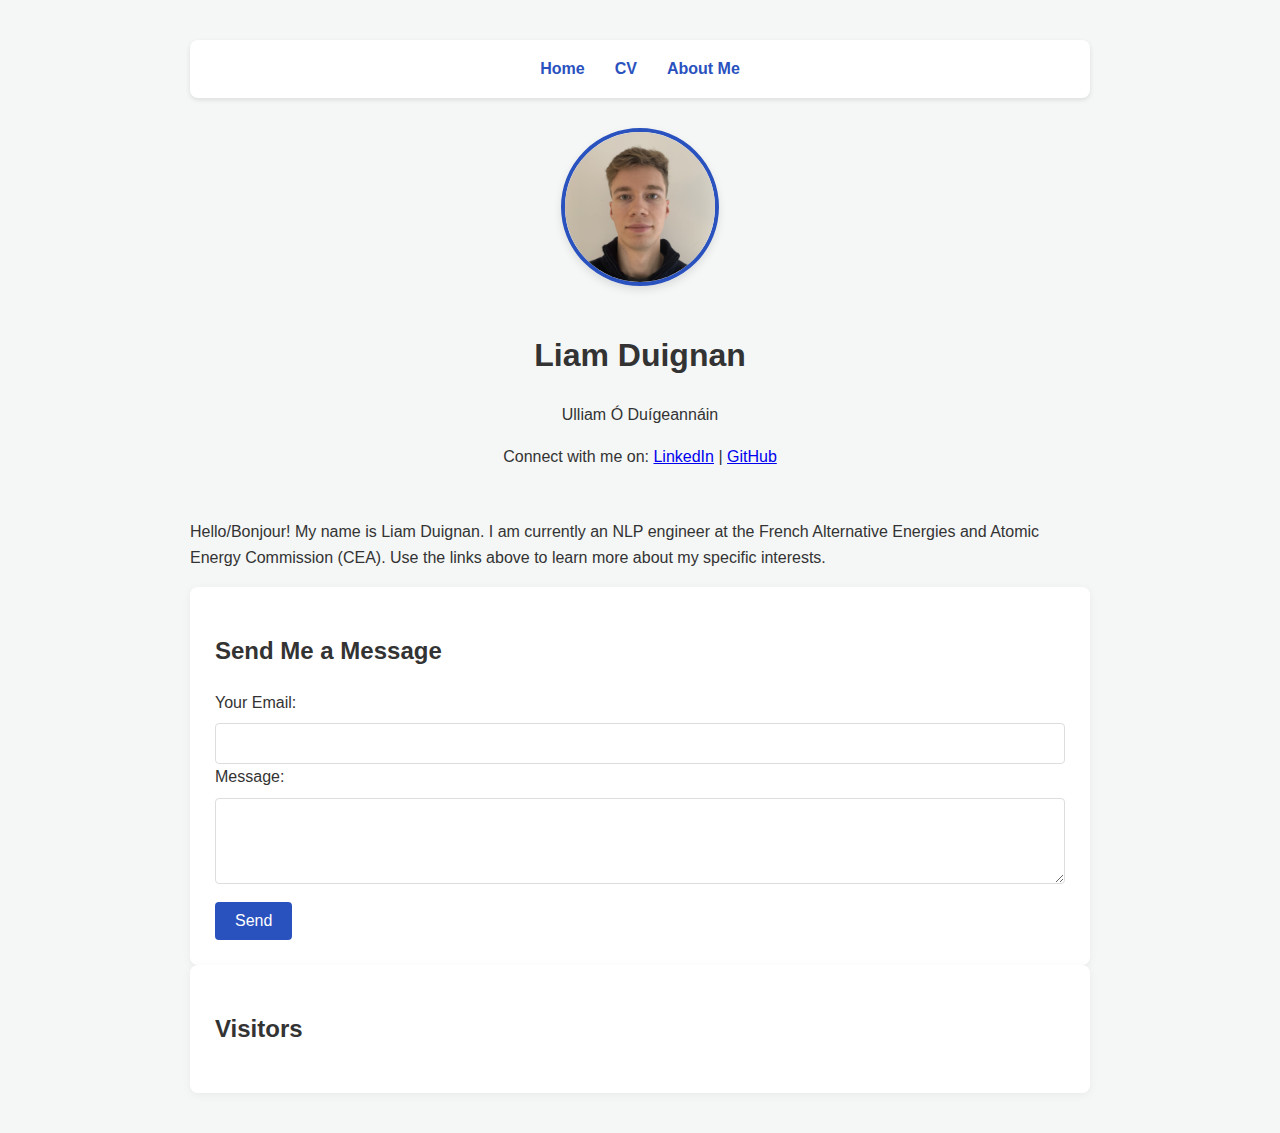
<file: index.html>
<!DOCTYPE html>
<html lang="en">
<head>
    <meta charset="UTF-8">
    <meta name="viewport" content="width=device-width, initial-scale=1.0">
    <title>Liam Duignan</title>
    <link rel="stylesheet" href="style.css">
    <link rel="preconnect" href="https://fonts.googleapis.com">
    <link rel="preconnect" href="https://fonts.gstatic.com" crossorigin>
    <link href="https://fonts.googleapis.com/css2?family=Uncial+Antiqua&display=swap" rel="stylesheet">
    <link rel="apple-touch-icon" sizes="180x180" href="/apple-touch-icon.png">
    <link rel="icon" type="image/png" sizes="32x32" href="assets/favicon-32x32.png">
    <link rel="icon" type="image/png" sizes="16x16" href="assets/favicon-16x16.png">
    <link rel="manifest" href="/site.webmanifest">

</head>
<body>

    <nav>
        <a href="index.html">Home</a>
        <a href="assets/cv_duignan_01_2026.pdf" target="_blank">CV</a>
        <a href="about.html">About Me</a>
    </nav>

    <header>
        <img src="assets/photo_duignan.jpg" alt="Liam Duignan" class="profile-img">
        <h1>Liam Duignan</h1>
        <p class="gaelic-name">Ulliam Ó Duígeannáin</p>
        <p>Connect with me on: 
            <a href="https://linkedin.com/in/liam-duignan-3664831b6" target="_blank">LinkedIn</a> | 
            <a href="https://github.com/Lduignan1" target="_blank">GitHub</a>
        </p>
    </header>

    <main>
        <p>Hello/Bonjour! My name is Liam Duignan. I am currently an NLP engineer at the French Alternative Energies and Atomic Energy Commission (CEA). Use the links above to learn more about my specific interests.</p>

        <section>
            <h2>Send Me a Message</h2>
            <form action="https://formspree.io/f/xgoavrko" method="POST">
                <div>
                    <label>Your Email:</label>
                    <input type="email" name="email" required>
                </div>
                <div>
                    <label>Message:</label>
                    <textarea name="message" rows="4" required></textarea>
                </div>
                <button type="submit">Send</button>
            </form>
        </section>

        <section>
            <h2>Visitors</h2>
            <script type="text/javascript" id="mapmyvisitors" src="//mapmyvisitors.com/map.js?d=TpC6COxdvs5uj-BaVoLrjZv0D6Pfk8_j3a6bfuddyZs&cl=ffffff&w=a"></script>
        </section>
    </main>

</body>
</html>
</file>
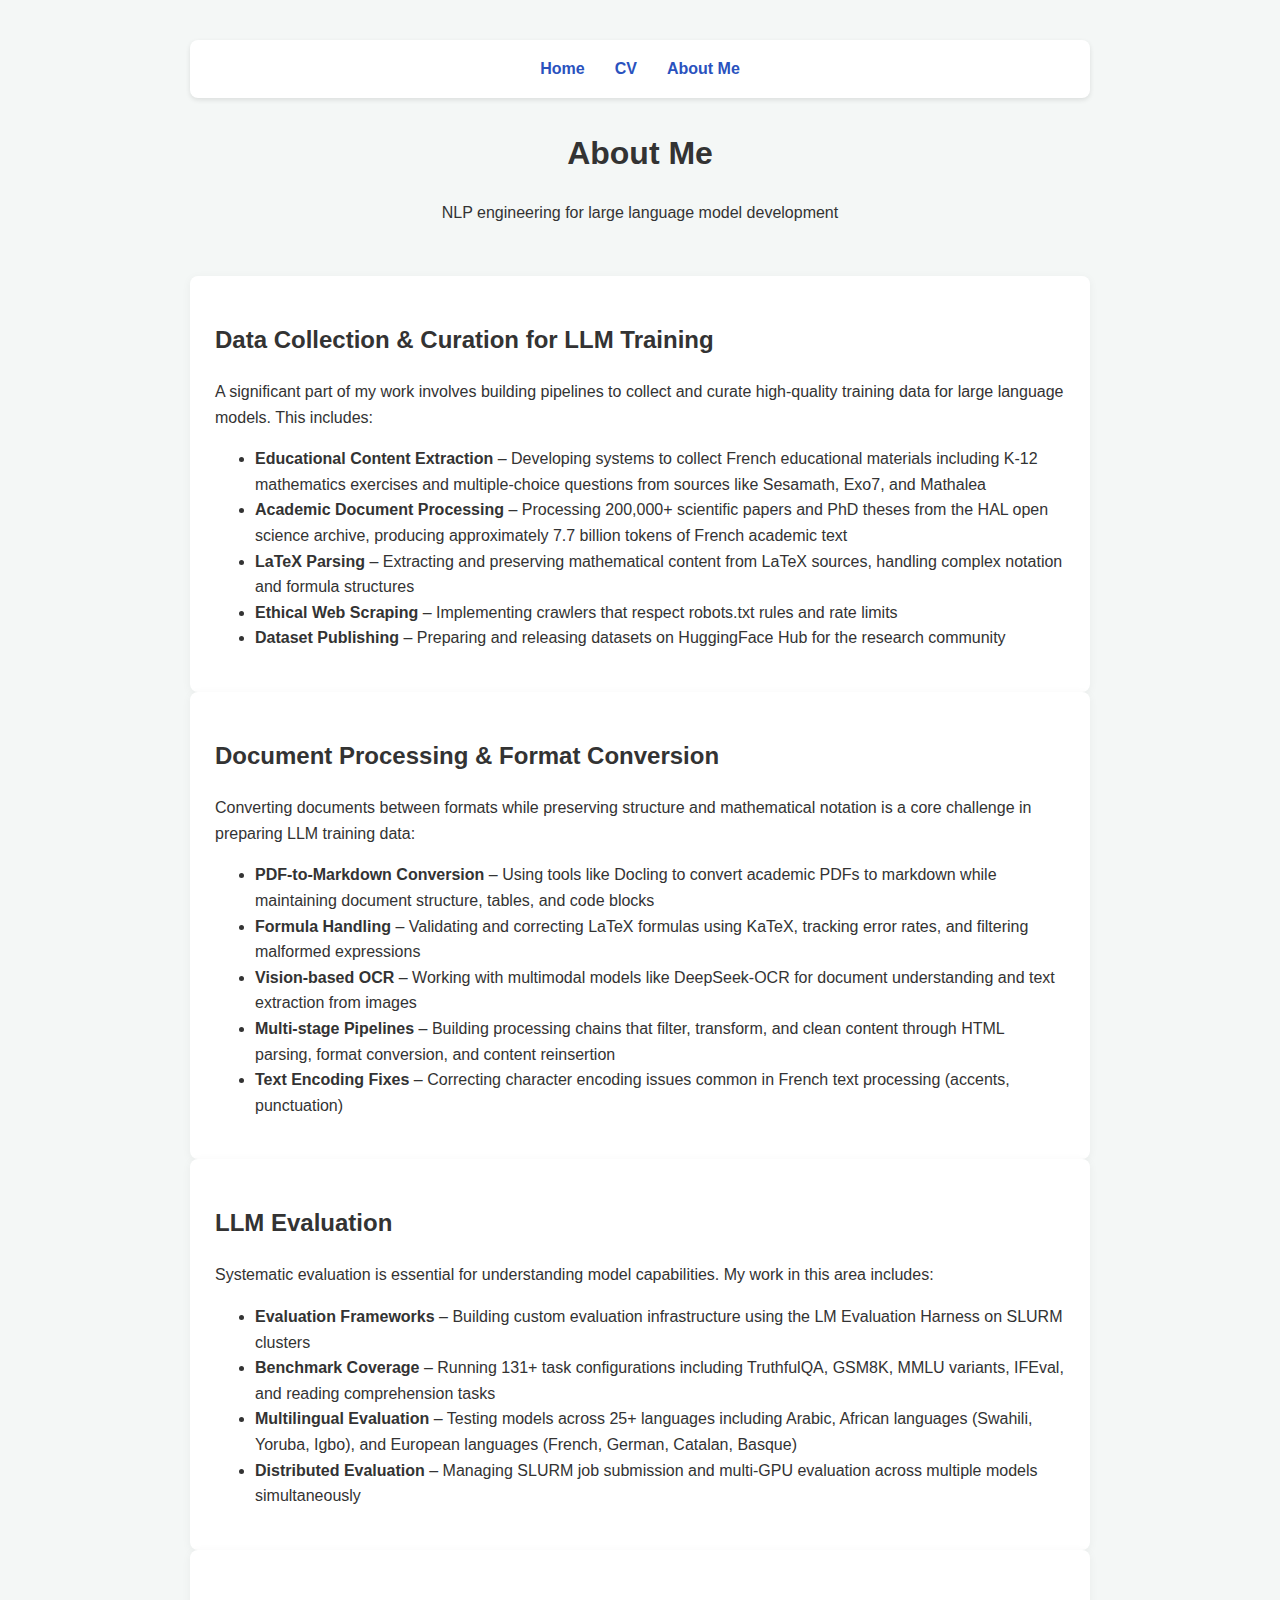
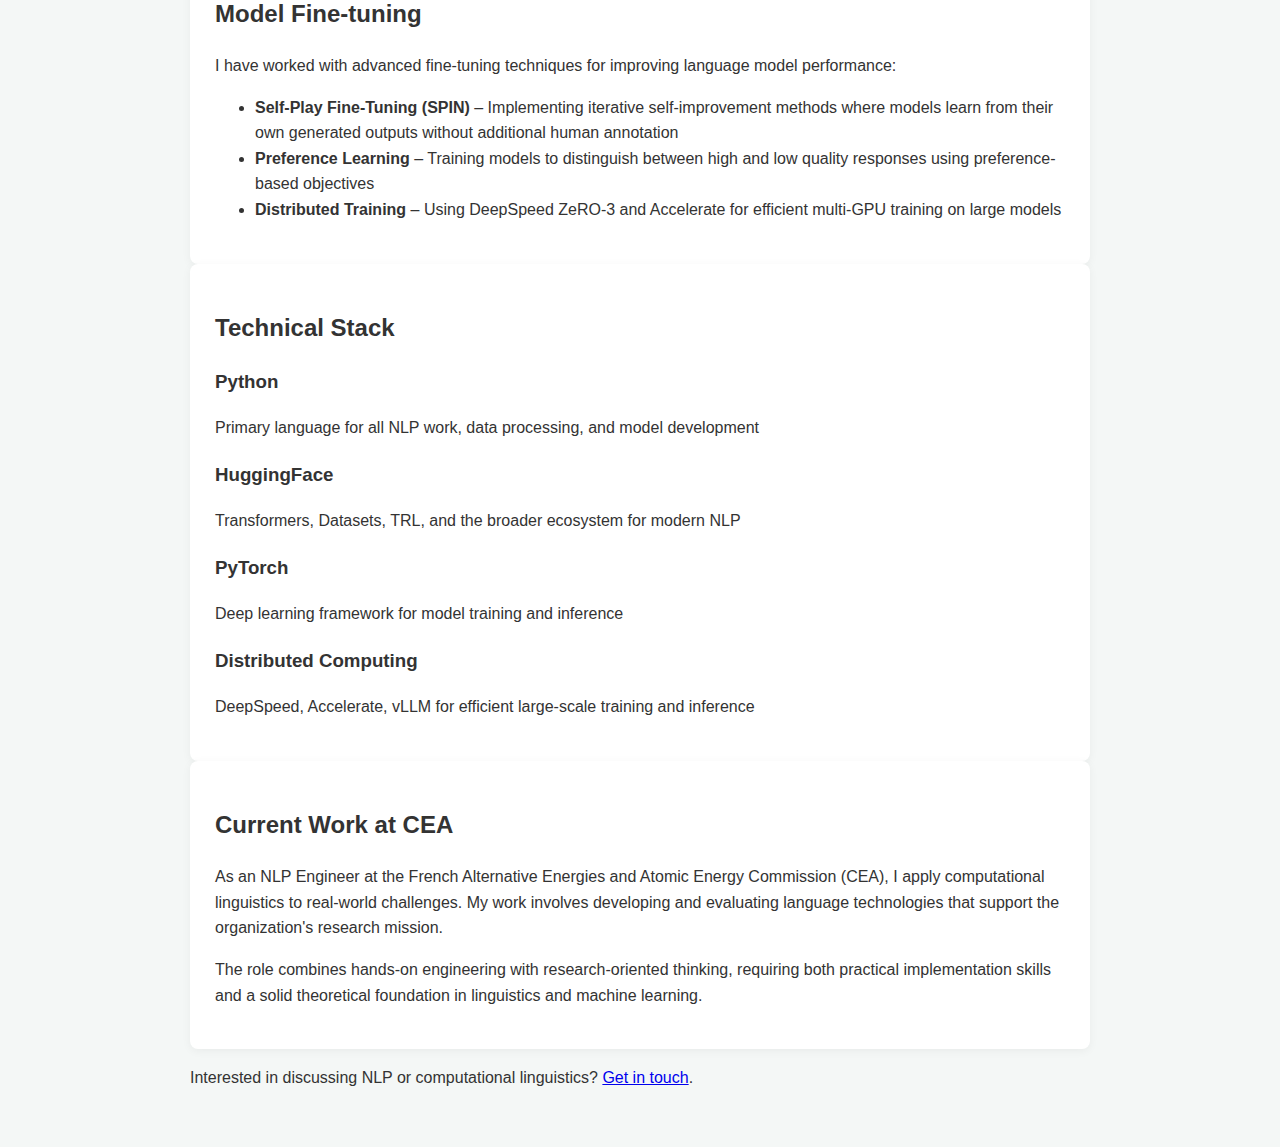
<file: about.html>
<!DOCTYPE html>
<html lang="en">
<head>
    <meta charset="UTF-8">
    <meta name="viewport" content="width=device-width, initial-scale=1.0">
    <title>About Me - Liam Duignan</title>
    <link rel="stylesheet" href="style.css">
</head>
<body>
    <nav>
        <a href="index.html">Home</a>
        <a href="assets/cv_duignan_01_2026.pdf">CV</a>
        <a href="about.html">About Me</a>
    </nav>

    <header>
        <h1>About Me</h1>
        <p class="tagline">NLP engineering for large language model development</p>
    </header>

    <section class="content-section">
        <h2>Data Collection & Curation for LLM Training</h2>
        <p>A significant part of my work involves building pipelines to collect and curate high-quality training data for large language models. This includes:</p>
        <ul>
            <li><strong>Educational Content Extraction</strong> &ndash; Developing systems to collect French educational materials including K-12 mathematics exercises and multiple-choice questions from sources like Sesamath, Exo7, and Mathalea</li>
            <li><strong>Academic Document Processing</strong> &ndash; Processing 200,000+ scientific papers and PhD theses from the HAL open science archive, producing approximately 7.7 billion tokens of French academic text</li>
            <li><strong>LaTeX Parsing</strong> &ndash; Extracting and preserving mathematical content from LaTeX sources, handling complex notation and formula structures</li>
            <li><strong>Ethical Web Scraping</strong> &ndash; Implementing crawlers that respect robots.txt rules and rate limits</li>
            <li><strong>Dataset Publishing</strong> &ndash; Preparing and releasing datasets on HuggingFace Hub for the research community</li>
        </ul>
    </section>

    <section class="content-section">
        <h2>Document Processing & Format Conversion</h2>
        <p>Converting documents between formats while preserving structure and mathematical notation is a core challenge in preparing LLM training data:</p>
        <ul>
            <li><strong>PDF-to-Markdown Conversion</strong> &ndash; Using tools like Docling to convert academic PDFs to markdown while maintaining document structure, tables, and code blocks</li>
            <li><strong>Formula Handling</strong> &ndash; Validating and correcting LaTeX formulas using KaTeX, tracking error rates, and filtering malformed expressions</li>
            <li><strong>Vision-based OCR</strong> &ndash; Working with multimodal models like DeepSeek-OCR for document understanding and text extraction from images</li>
            <li><strong>Multi-stage Pipelines</strong> &ndash; Building processing chains that filter, transform, and clean content through HTML parsing, format conversion, and content reinsertion</li>
            <li><strong>Text Encoding Fixes</strong> &ndash; Correcting character encoding issues common in French text processing (accents, punctuation)</li>
        </ul>
    </section>

    <section class="content-section">
        <h2>LLM Evaluation</h2>
        <p>Systematic evaluation is essential for understanding model capabilities. My work in this area includes:</p>
        <ul>
            <li><strong>Evaluation Frameworks</strong> &ndash; Building custom evaluation infrastructure using the LM Evaluation Harness on SLURM clusters</li>
            <li><strong>Benchmark Coverage</strong> &ndash; Running 131+ task configurations including TruthfulQA, GSM8K, MMLU variants, IFEval, and reading comprehension tasks</li>
            <li><strong>Multilingual Evaluation</strong> &ndash; Testing models across 25+ languages including Arabic, African languages (Swahili, Yoruba, Igbo), and European languages (French, German, Catalan, Basque)</li>
            <li><strong>Distributed Evaluation</strong> &ndash; Managing SLURM job submission and multi-GPU evaluation across multiple models simultaneously</li>
        </ul>
    </section>

    <section class="content-section">
        <h2>Model Fine-tuning</h2>
        <p>I have worked with advanced fine-tuning techniques for improving language model performance:</p>
        <ul>
            <li><strong>Self-Play Fine-Tuning (SPIN)</strong> &ndash; Implementing iterative self-improvement methods where models learn from their own generated outputs without additional human annotation</li>
            <li><strong>Preference Learning</strong> &ndash; Training models to distinguish between high and low quality responses using preference-based objectives</li>
            <li><strong>Distributed Training</strong> &ndash; Using DeepSpeed ZeRO-3 and Accelerate for efficient multi-GPU training on large models</li>
        </ul>
    </section>

    <section class="content-section">
        <h2>Technical Stack</h2>
        <div class="tech-grid">
            <div class="tech-card">
                <h3>Python</h3>
                <p>Primary language for all NLP work, data processing, and model development</p>
            </div>
            <div class="tech-card">
                <h3>HuggingFace</h3>
                <p>Transformers, Datasets, TRL, and the broader ecosystem for modern NLP</p>
            </div>
            <div class="tech-card">
                <h3>PyTorch</h3>
                <p>Deep learning framework for model training and inference</p>
            </div>
            <div class="tech-card">
                <h3>Distributed Computing</h3>
                <p>DeepSpeed, Accelerate, vLLM for efficient large-scale training and inference</p>
            </div>
        </div>
    </section>

    <section class="content-section">
        <h2>Current Work at CEA</h2>
        <p>As an NLP Engineer at the French Alternative Energies and Atomic Energy Commission (CEA), I apply computational linguistics to real-world challenges. My work involves developing and evaluating language technologies that support the organization's research mission.</p>
        <p>The role combines hands-on engineering with research-oriented thinking, requiring both practical implementation skills and a solid theoretical foundation in linguistics and machine learning.</p>
    </section>

    <footer>
        <p>Interested in discussing NLP or computational linguistics? <a href="index.html#contact">Get in touch</a>.</p>
    </footer>
</body>
</html>
</file>
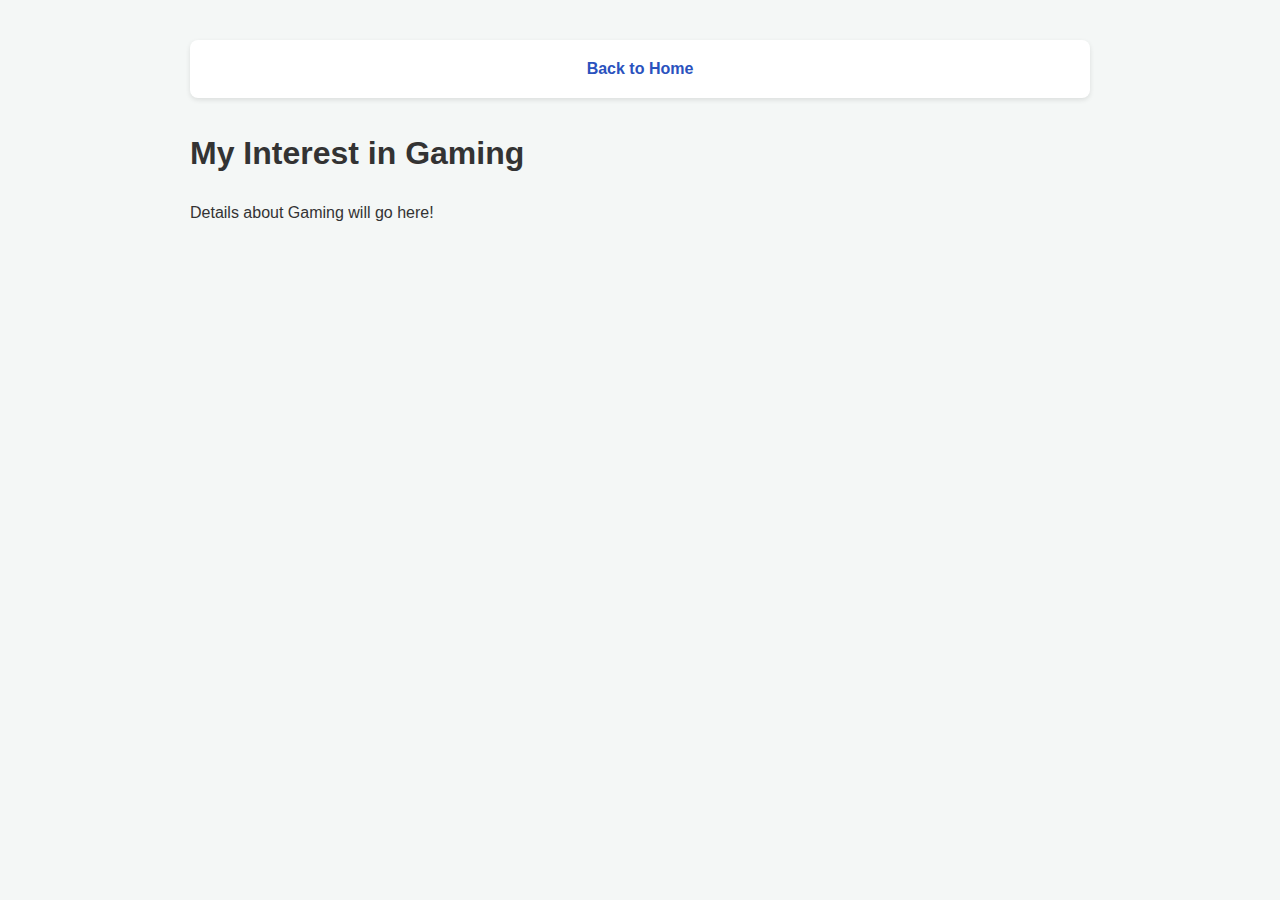
<file: gaming.html>
<!DOCTYPE html>
<html lang="en">
<head>
    <meta charset="UTF-8">
    <title>Interests - Gaming</title>
    <link rel="stylesheet" href="style.css">
</head>
<body>
    <nav>
        <a href="index.html">Back to Home</a>
    </nav>
    <h1>My Interest in Gaming</h1>
    <p>Details about Gaming will go here!</p>
</body>
</html>
</file>
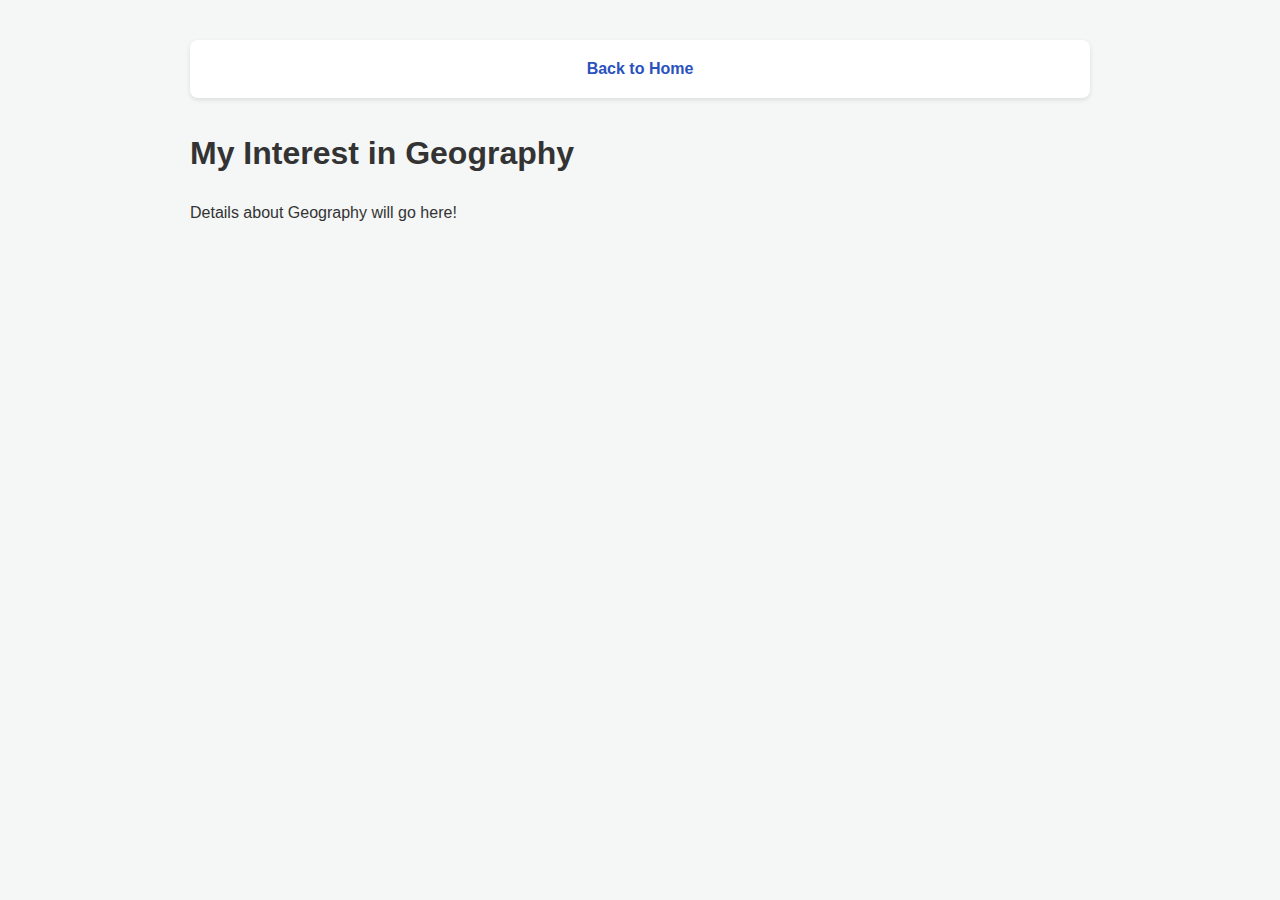
<file: geography.html>
<!DOCTYPE html>
<html lang="en">
<head>
    <meta charset="UTF-8">
    <title>Interests - Geography</title>
    <link rel="stylesheet" href="style.css">
</head>
<body>
    <nav>
        <a href="index.html">Back to Home</a>
    </nav>
    <h1>My Interest in Geography</h1>
    <p>Details about Geography will go here!</p>
</body>
</html>
</file>
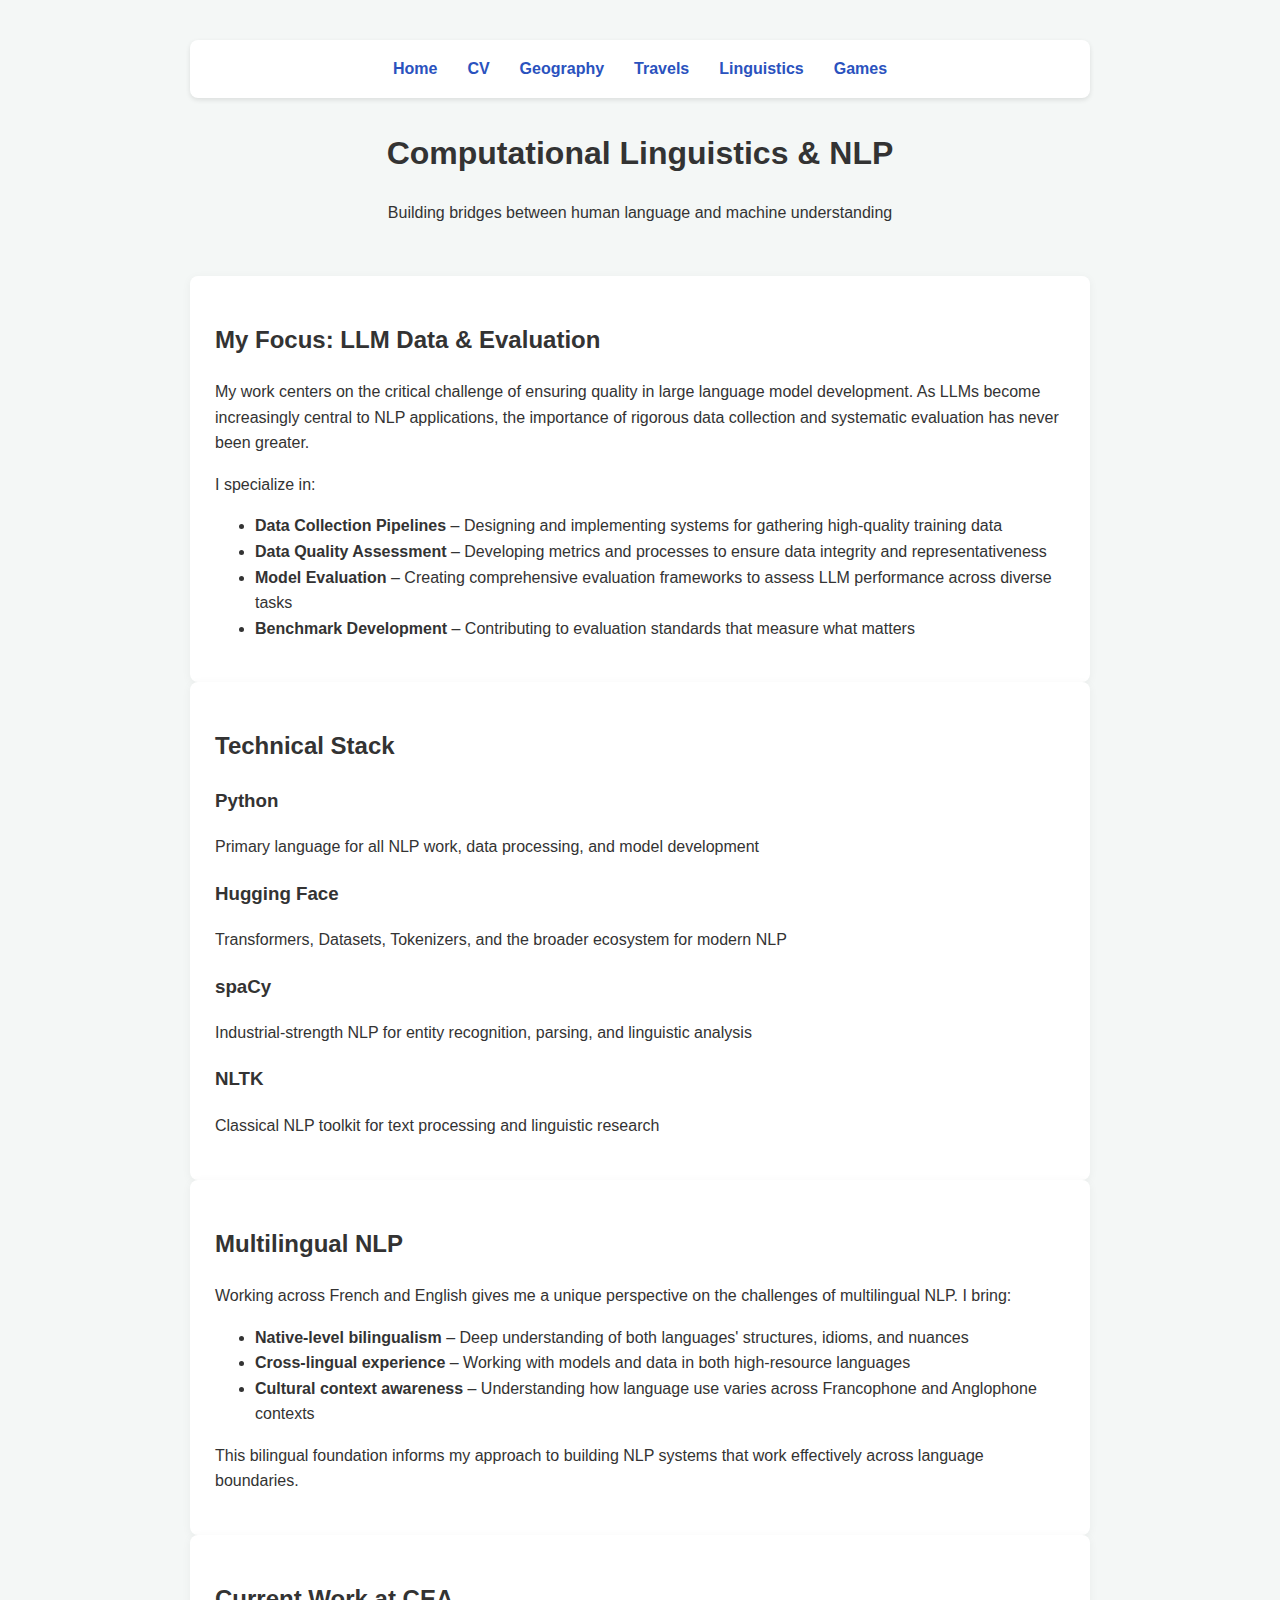
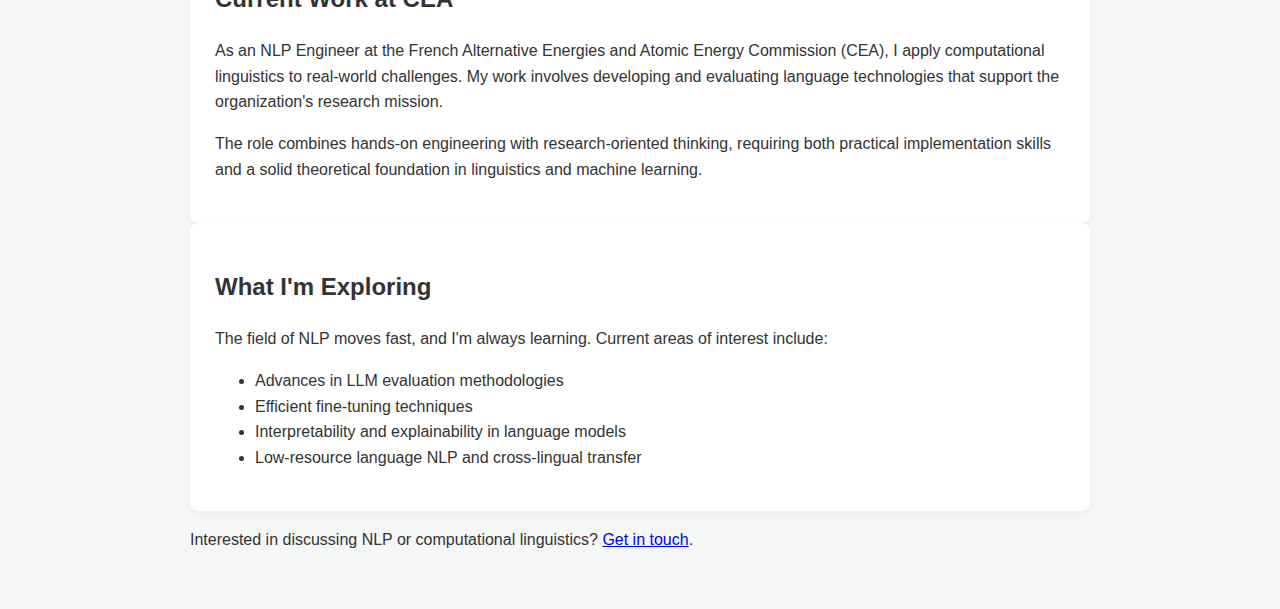
<file: linguistics.html>
<!DOCTYPE html>
<html lang="en">
<head>
    <meta charset="UTF-8">
    <meta name="viewport" content="width=device-width, initial-scale=1.0">
    <title>Computational Linguistics & NLP - Liam Duignan</title>
    <link rel="stylesheet" href="style.css">
</head>
<body>
    <nav>
        <a href="index.html">Home</a>
        <a href="assets/cv_duignan_01_2026.pdf">CV</a>
        <a href="geography.html">Geography</a>
        <a href="travels.html">Travels</a>
        <a href="linguistics.html">Linguistics</a>
        <a href="gaming.html">Games</a>
    </nav>

    <header>
        <h1>Computational Linguistics & NLP</h1>
        <p class="tagline">Building bridges between human language and machine understanding</p>
    </header>

    <section class="content-section">
        <h2>My Focus: LLM Data & Evaluation</h2>
        <p>My work centers on the critical challenge of ensuring quality in large language model development. As LLMs become increasingly central to NLP applications, the importance of rigorous data collection and systematic evaluation has never been greater.</p>
        <p>I specialize in:</p>
        <ul>
            <li><strong>Data Collection Pipelines</strong> &ndash; Designing and implementing systems for gathering high-quality training data</li>
            <li><strong>Data Quality Assessment</strong> &ndash; Developing metrics and processes to ensure data integrity and representativeness</li>
            <li><strong>Model Evaluation</strong> &ndash; Creating comprehensive evaluation frameworks to assess LLM performance across diverse tasks</li>
            <li><strong>Benchmark Development</strong> &ndash; Contributing to evaluation standards that measure what matters</li>
        </ul>
    </section>

    <section class="content-section">
        <h2>Technical Stack</h2>
        <div class="tech-grid">
            <div class="tech-card">
                <h3>Python</h3>
                <p>Primary language for all NLP work, data processing, and model development</p>
            </div>
            <div class="tech-card">
                <h3>Hugging Face</h3>
                <p>Transformers, Datasets, Tokenizers, and the broader ecosystem for modern NLP</p>
            </div>
            <div class="tech-card">
                <h3>spaCy</h3>
                <p>Industrial-strength NLP for entity recognition, parsing, and linguistic analysis</p>
            </div>
            <div class="tech-card">
                <h3>NLTK</h3>
                <p>Classical NLP toolkit for text processing and linguistic research</p>
            </div>
        </div>
    </section>

    <section class="content-section">
        <h2>Multilingual NLP</h2>
        <p>Working across French and English gives me a unique perspective on the challenges of multilingual NLP. I bring:</p>
        <ul>
            <li><strong>Native-level bilingualism</strong> &ndash; Deep understanding of both languages' structures, idioms, and nuances</li>
            <li><strong>Cross-lingual experience</strong> &ndash; Working with models and data in both high-resource languages</li>
            <li><strong>Cultural context awareness</strong> &ndash; Understanding how language use varies across Francophone and Anglophone contexts</li>
        </ul>
        <p>This bilingual foundation informs my approach to building NLP systems that work effectively across language boundaries.</p>
    </section>

    <section class="content-section">
        <h2>Current Work at CEA</h2>
        <p>As an NLP Engineer at the French Alternative Energies and Atomic Energy Commission (CEA), I apply computational linguistics to real-world challenges. My work involves developing and evaluating language technologies that support the organization's research mission.</p>
        <p>The role combines hands-on engineering with research-oriented thinking, requiring both practical implementation skills and a solid theoretical foundation in linguistics and machine learning.</p>
    </section>

    <section class="content-section">
        <h2>What I'm Exploring</h2>
        <p>The field of NLP moves fast, and I'm always learning. Current areas of interest include:</p>
        <ul>
            <li>Advances in LLM evaluation methodologies</li>
            <li>Efficient fine-tuning techniques</li>
            <li>Interpretability and explainability in language models</li>
            <li>Low-resource language NLP and cross-lingual transfer</li>
        </ul>
    </section>

    <footer>
        <p>Interested in discussing NLP or computational linguistics? <a href="index.html#contact">Get in touch</a>.</p>
    </footer>
</body>
</html>
</file>
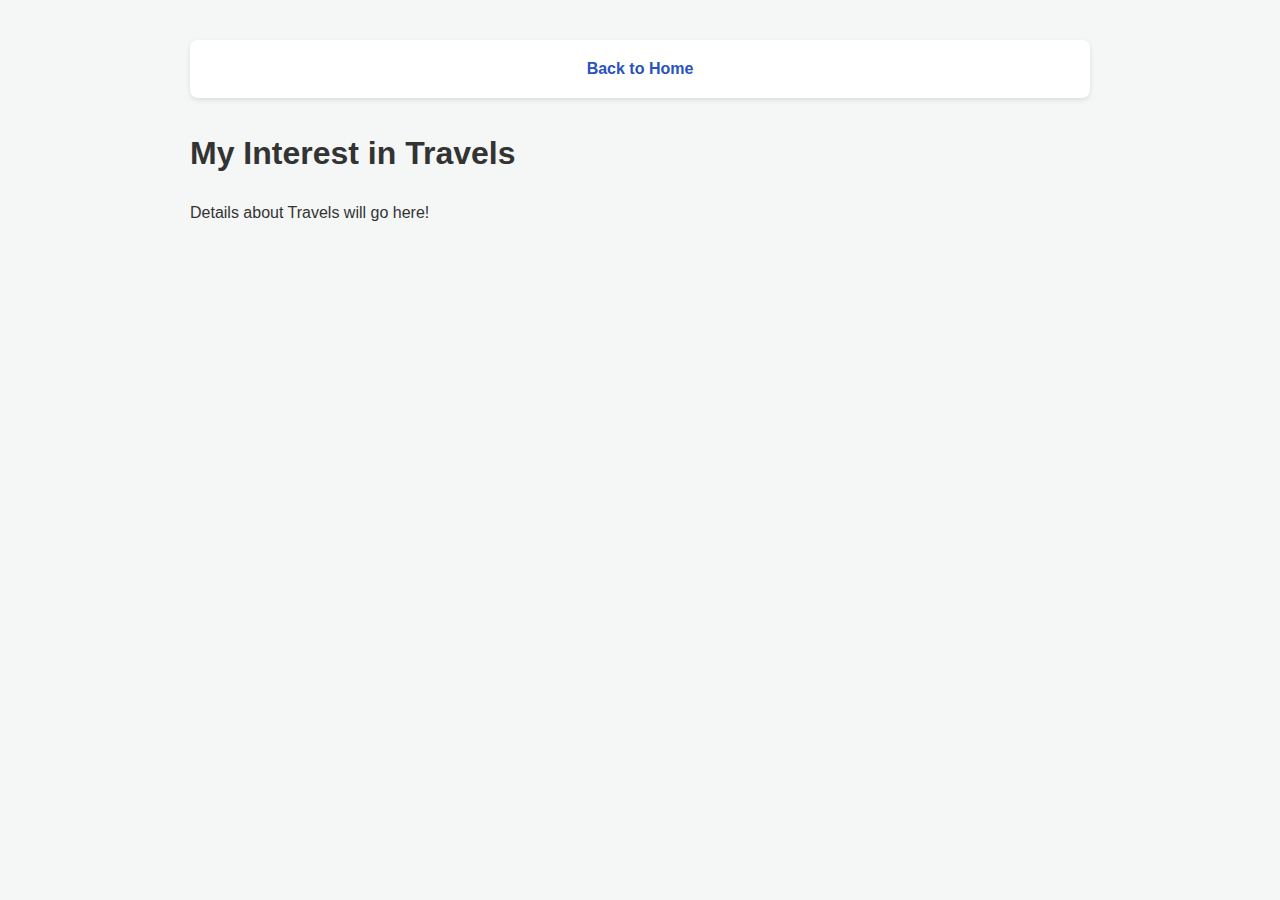
<file: travels.html>
<!DOCTYPE html>
<html lang="en">
<head>
    <meta charset="UTF-8">
    <title>Interests - Travels</title>
    <link rel="stylesheet" href="style.css">
</head>
<body>
    <nav>
        <a href="index.html">Back to Home</a>
    </nav>
    <h1>My Interest in Travels</h1>
    <p>Details about Travels will go here!</p>
</body>
</html>
</file>
<file: style.css>
/* 1. Global Styles */
:root {
    --primary-color: #2a52be; /* A nice Royal Blue */
    --bg-color: #f4f7f6;
    --text-color: #333;
}
body {
    font-family: 'Segoe UI', Tahoma, Geneva, Verdana, sans-serif;
    line-height: 1.6;
    color: var(--text-color);
    background-color: var(--bg-color);
    max-width: 900px;
    margin: 0 auto;
    padding: 40px 20px;
}
/* 2. Navigation Bar */
nav {
    display: flex;
    justify-content: center;
    background: white;
    padding: 1rem;
    border-radius: 8px;
    box-shadow: 0 2px 5px rgba(0,0,0,0.1);
    margin-bottom: 30px;
}
nav a {
    margin: 0 15px;
    text-decoration: none;
    color: var(--primary-color);
    font-weight: bold;
    transition: color 0.3s;
}
nav a:hover {
    color: #ff5722; /* Changes color when you hover */
}
/* 3. Header & Sections */
header {
    text-align: center;
    margin-bottom: 50px;
}
section {
    background: white;
    padding: 25px;
    border-radius: 8px;
    box-shadow: 0 2px 10px rgba(0,0,0,0.05);
}
/* 4. Form Styling */
input, textarea {
    width: 100%;
    padding: 12px;
    margin-top: 8px;
    border: 1px solid #ddd;
    border-radius: 4px;
    box-sizing: border-box; /* Ensures padding doesn't break width */
}
button {
    background-color: var(--primary-color);
    color: white;
    padding: 10px 20px;
    border: none;
    border-radius: 4px;
    cursor: pointer;
    font-size: 16px;
    margin-top: 10px;
}
button:hover {
    background-color: #1a3a8a;
}

.profile-img {
    width: 150px;       /* Adjust size as needed */
    height: 150px;
    object-fit: cover;  /* Prevents the image from stretching */
    border-radius: 50%; /* Makes the image a perfect circle */
    border: 4px solid var(--primary-color);
    margin-bottom: 15px;
    box-shadow: 0 4px 8px rgba(0,0,0,0.1);
}
</file>
